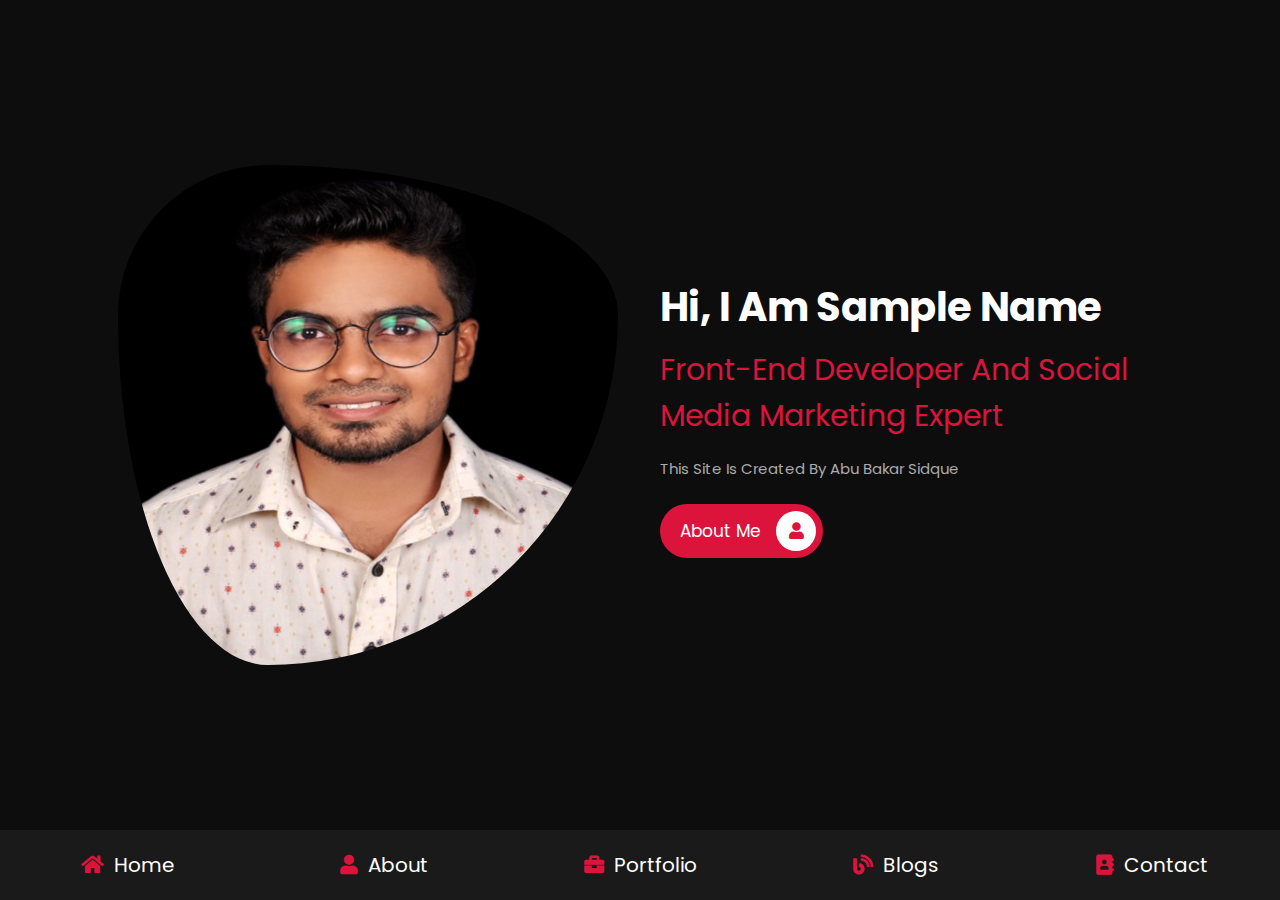
<file: index.html>
<!DOCTYPE html>
<html lang="en">
<head>
    <meta charset="UTF-8">
    <meta http-equiv="X-UA-Compatible" content="IE=edge">
    <meta name="viewport" content="width=device-width, initial-scale=1.0">
    <title>home</title>

    <!-- font awesome cdn link  -->
    <link rel="stylesheet" href="https://cdnjs.cloudflare.com/ajax/libs/font-awesome/5.15.4/css/all.min.css">

    <!-- custom css file link  -->
    <link rel="stylesheet" href="css/style.css">

</head>
<body>
    
<!-- navbar section starts  -->

<nav class="navbar">
    <a href="index.html"> <i class="fas fa-home"></i> <span>home</span> </a>
    <a href="about.html"> <i class="fas fa-user"></i> <span>about</span> </a>
    <a href="portfolio.html"> <i class="fas fa-briefcase"></i> <span>portfolio</span> </a>
    <a href="blogs.html"> <i class="fas fa-blog"></i> <span>blogs</span> </a>
    <a href="contact.html"> <i class="fas fa-address-book"></i> <span>contact</span> </a>
</nav>

<!-- navbar section ends -->

<!-- home section starts  -->

<section class="home">

    <div class="image">
        <img src="images/user.png" alt="">
    </div>

    <div class="content">
        <h3>hi, i am sample name</h3>
        <span>front-end developer and social media marketing expert</span>
        <p>This site is created by Abu Bakar Sidque</p>
        <a href="https://www.linkedin.com/in/abubakarsidque5/" class="btn"> about me <i class="fas fa-user"></i> </a>
    </div>

</section>

<!-- home section ends -->

</body>
</html>
</file>
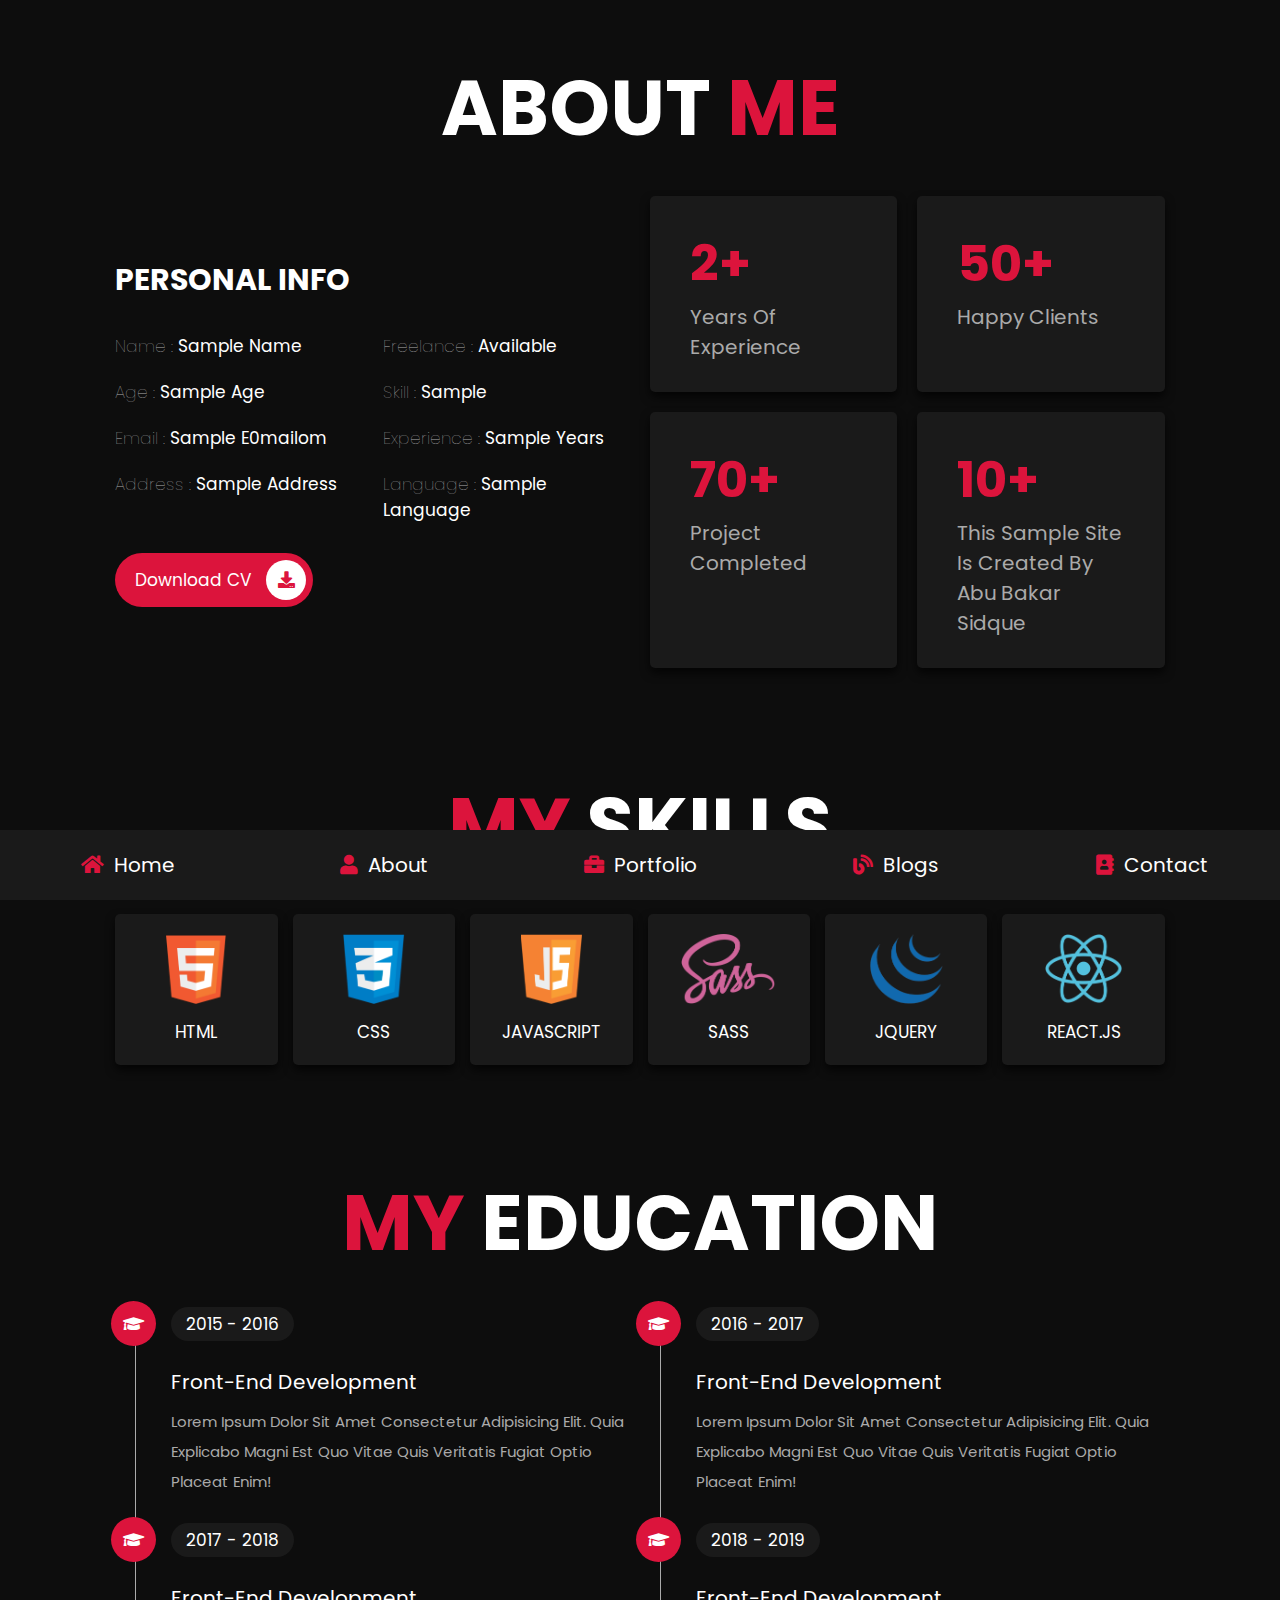
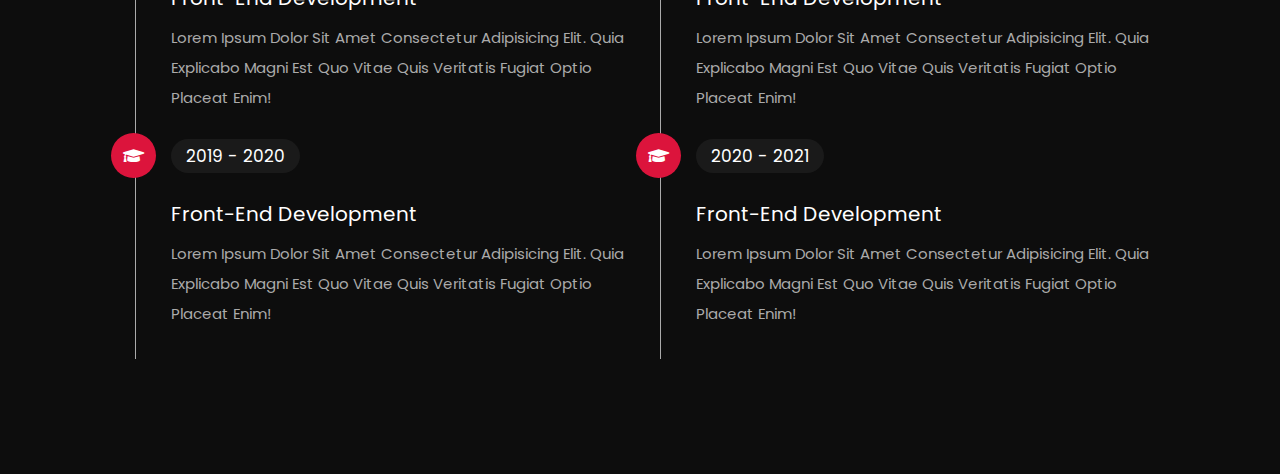
<file: about.html>
<!DOCTYPE html>
<html lang="en">
<head>
    <meta charset="UTF-8">
    <meta http-equiv="X-UA-Compatible" content="IE=edge">
    <meta name="viewport" content="width=device-width, initial-scale=1.0">
    <title>about</title>

    <!-- font awesome cdn link  -->
    <link rel="stylesheet" href="https://cdnjs.cloudflare.com/ajax/libs/font-awesome/5.15.4/css/all.min.css">

    <!-- custom css file link  -->
    <link rel="stylesheet" href="css/style.css">

</head>
<body>
    
<!-- navbar section starts  -->

<nav class="navbar">
    <a href="index.html"> <i class="fas fa-home"></i> <span>home</span> </a>
    <a href="about.html"> <i class="fas fa-user"></i> <span>about</span> </a>
    <a href="portfolio.html"> <i class="fas fa-briefcase"></i> <span>portfolio</span> </a>
    <a href="blogs.html"> <i class="fas fa-blog"></i> <span>blogs</span> </a>
    <a href="contact.html"> <i class="fas fa-address-book"></i> <span>contact</span> </a>
</nav>

<!-- navbar section ends -->

<!-- about section starts  -->

<section class="about">

    <h1 class="heading"> about <span>me</span> </h1>

    <div class="row">

        <div class="info-container">

            <h1>personal info</h1>

            <div class="box-container">

                <div class="box">
                    <h3> <span>name : </span> sample name </h3>
                    <h3> <span>age : </span> sample age </h3>
                    <h3> <span>email : </span> sample e0mailom </h3>
                    <h3> <span>address : </span> sample address </h3>
                </div>
    
                <div class="box">
                    <h3> <span>freelance : </span> available </h3>
                    <h3> <span>skill : </span> sample </h3>
                    <h3> <span>experience : </span> sample years </h3>
                    <h3> <span>language : </span>  sample language </h3>
                </div>

            </div>

            <a href="#" class="btn"> download CV <i class="fas fa-download"></i> </a>

        </div>

        <div class="count-container">

            <div class="box">
                <h3>2+</h3>
                <p>years of experience</p>
            </div>

            <div class="box">
                <h3>50+</h3>
                <p>happy clients</p>
            </div>

            <div class="box">
                <h3>70+</h3>
                <p>project completed</p>
            </div>

            <div class="box">
                <h3>10+</h3>
                <p>This sample site is created by Abu Bakar Sidque</p>
                
            </div>

        </div>

    </div>

</section>

<!-- about section ends -->

<!-- skills section starts  -->

<section class="skills">

    <h1 class="heading"> <span>my</span> skills </h1>

    <div class="box-container">
        <div class="box">
            <img src="images/icon-1.png">
            <h3>html</h3>
        </div>
        <div class="box">
            <img src="images/icon-2.png">
            <h3>css</h3>
        </div>
        <div class="box">
            <img src="images/icon-3.png">
            <h3>javascript</h3>
        </div>
        <div class="box">
            <img src="images/icon-4.png">
            <h3>sass</h3>
        </div>
        <div class="box">
            <img src="images/icon-5.png">
            <h3>jquery</h3>
        </div>
        <div class="box">
            <img src="images/icon-6.png">
            <h3>react.js</h3>
        </div>
    </div>

</section>

<!-- skills section ends -->

<!-- education section starts  -->

<section class="education">

    <h1 class="heading"> <span>my</span> education </h1>

    <div class="box-container">

        <div class="box">
            <i class="fas fa-graduation-cap"></i>
            <span>2015 - 2016</span>
            <h3>front-end development</h3>
            <p>Lorem ipsum dolor sit amet consectetur adipisicing elit. Quia explicabo magni est quo vitae quis veritatis fugiat optio placeat enim!</p>
        </div>

        <div class="box">
            <i class="fas fa-graduation-cap"></i>
            <span>2016 - 2017</span>
            <h3>front-end development</h3>
            <p>Lorem ipsum dolor sit amet consectetur adipisicing elit. Quia explicabo magni est quo vitae quis veritatis fugiat optio placeat enim!</p>
        </div>

        <div class="box">
            <i class="fas fa-graduation-cap"></i>
            <span>2017 - 2018</span>
            <h3>front-end development</h3>
            <p>Lorem ipsum dolor sit amet consectetur adipisicing elit. Quia explicabo magni est quo vitae quis veritatis fugiat optio placeat enim!</p>
        </div>

        <div class="box">
            <i class="fas fa-graduation-cap"></i>
            <span>2018 - 2019</span>
            <h3>front-end development</h3>
            <p>Lorem ipsum dolor sit amet consectetur adipisicing elit. Quia explicabo magni est quo vitae quis veritatis fugiat optio placeat enim!</p>
        </div>

        <div class="box">
            <i class="fas fa-graduation-cap"></i>
            <span>2019 - 2020</span>
            <h3>front-end development</h3>
            <p>Lorem ipsum dolor sit amet consectetur adipisicing elit. Quia explicabo magni est quo vitae quis veritatis fugiat optio placeat enim!</p>
        </div>

        <div class="box">
            <i class="fas fa-graduation-cap"></i>
            <span>2020 - 2021</span>
            <h3>front-end development</h3>
            <p>Lorem ipsum dolor sit amet consectetur adipisicing elit. Quia explicabo magni est quo vitae quis veritatis fugiat optio placeat enim!</p>
        </div>

    </div>

</section>

<!-- education section ends -->

</body>
</html>
</file>
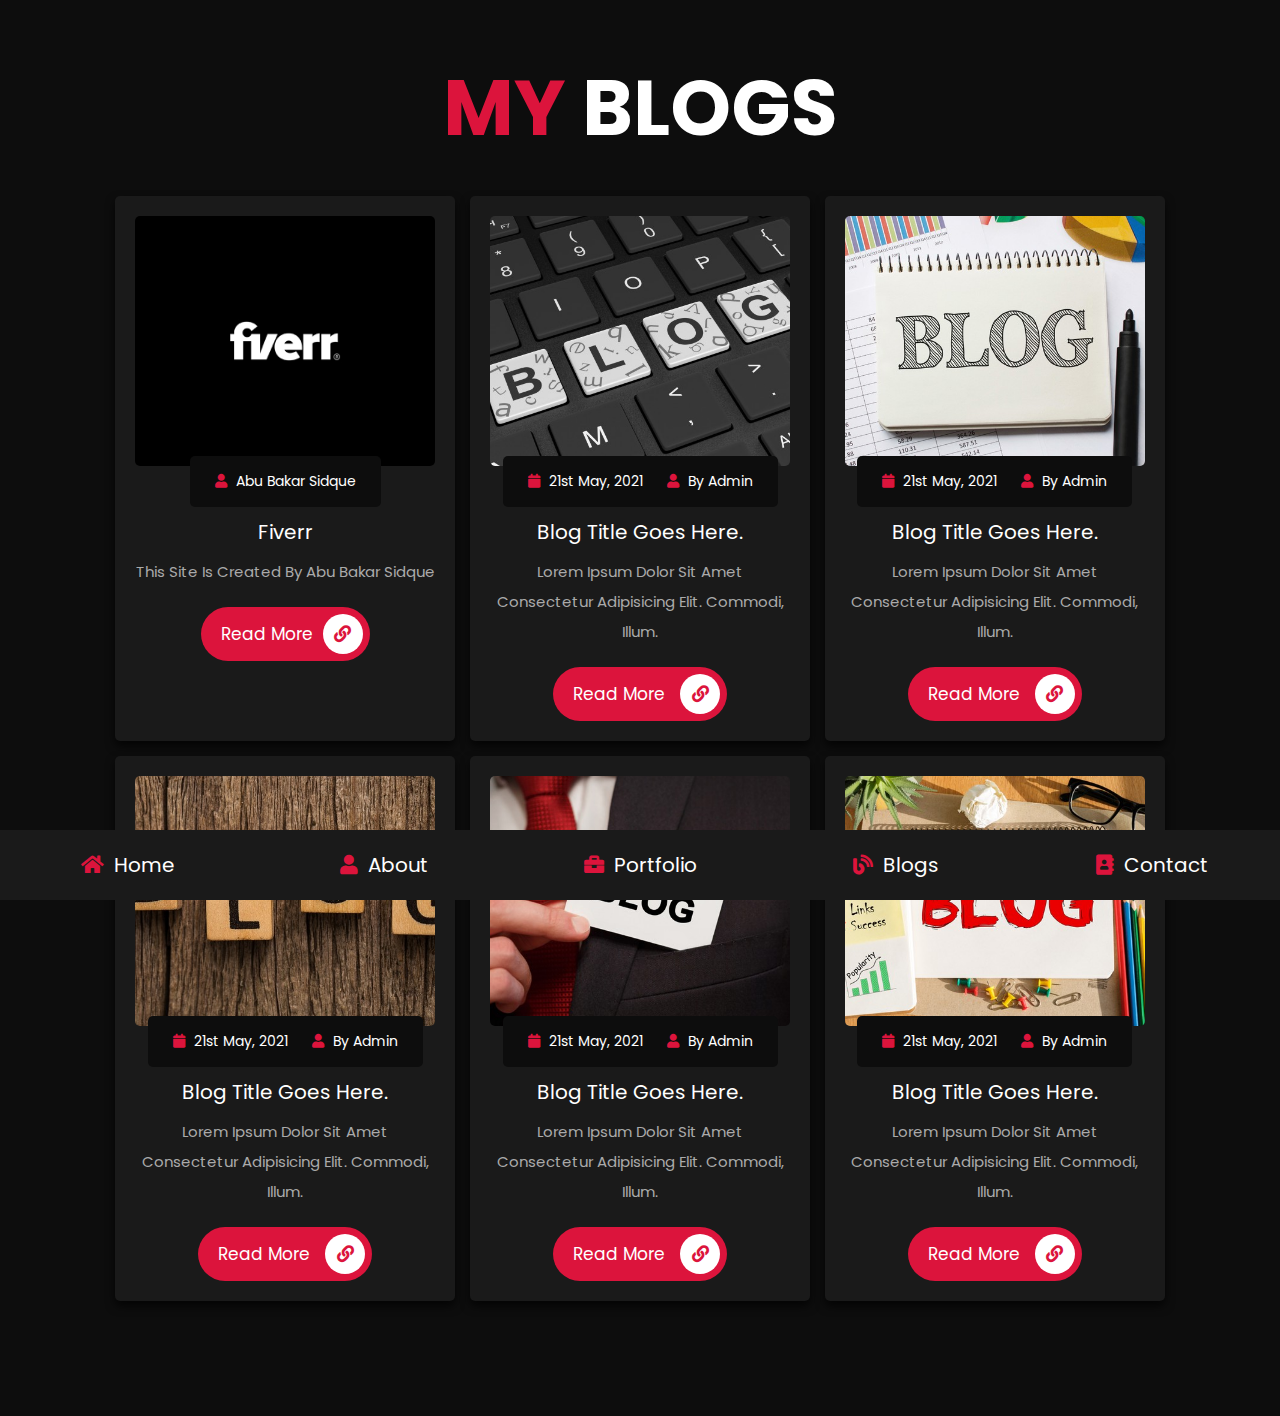
<file: blogs.html>
<!DOCTYPE html>
<html lang="en">
<head>
    <meta charset="UTF-8">
    <meta http-equiv="X-UA-Compatible" content="IE=edge">
    <meta name="viewport" content="width=device-width, initial-scale=1.0">
    <title>blogs</title>

    <!-- font awesome cdn link  -->
    <link rel="stylesheet" href="https://cdnjs.cloudflare.com/ajax/libs/font-awesome/5.15.4/css/all.min.css">

    <!-- custom css file link  -->
    <link rel="stylesheet" href="css/style.css">

</head>
<body>
    
<!-- navbar section starts  -->

<nav class="navbar">
    <a href="home.html"> <i class="fas fa-home"></i> <span>home</span> </a>
    <a href="about.html"> <i class="fas fa-user"></i> <span>about</span> </a>
    <a href="portfolio.html"> <i class="fas fa-briefcase"></i> <span>portfolio</span> </a>
    <a href="blogs.html"> <i class="fas fa-blog"></i> <span>blogs</span> </a>
    <a href="contact.html"> <i class="fas fa-address-book"></i> <span>contact</span> </a>
</nav>

<!-- navbar section ends -->

<!-- blogs section starts  -->

<section class="blogs">

    <h1 class="heading"> <span>My</span> blogs</h1>

    <div class="box-container">

        <div class="box">
            <div class="image">
                <img src="images/blog1.jpg" alt="">
            </div>
            <div class="content">
                <div class="icons">
                    <a href="https://www.linkedin.com/in/abubakarsidque5"> <i class="fas fa-user"></i> Abu Bakar Sidque </a>
                </div>
                <h3>fiverr</h3>
                <p>This site is created by Abu Bakar Sidque</p>
                <a href="https://www.fiverr.com/abubakarsidque" class="btn"> read more<i class="fas fa-link"></i> </a>
            </div>
        </div>

        <div class="box">
            <div class="image">
                <img src="images/blog2.jpg" alt="">
            </div>
            <div class="content">
                <div class="icons">
                    <a href="https://www.linkedin.com/in/abubakarsidque5/"> <i class="fas fa-calendar"></i> 21st may, 2021 </a>
                    <a href="https://www.linkedin.com/in/abubakarsidque5/"> <i class="fas fa-user"></i> by admin </a>
                </div>
                <h3>blog title goes here.</h3>
                <p>Lorem ipsum dolor sit amet consectetur adipisicing elit. Commodi, illum.</p>
                <a href="https://www.linkedin.com/in/abubakarsidque5/" class="btn"> read more <i class="fas fa-link"></i> </a>
            </div>
        </div>

        <div class="box">
            <div class="image">
                <img src="images/blog3.jpg" alt="">
            </div>
            <div class="content">
                <div class="icons">
                    <a href="https://www.linkedin.com/in/abubakarsidque5/"> <i class="fas fa-calendar"></i> 21st may, 2021 </a>
                    <a href="https://www.linkedin.com/in/abubakarsidque5/"> <i class="fas fa-user"></i> by admin </a>
                </div>
                <h3>blog title goes here.</h3>
                <p>Lorem ipsum dolor sit amet consectetur adipisicing elit. Commodi, illum.</p>
                <a href="https://www.linkedin.com/in/abubakarsidque5/" class="btn"> read more <i class="fas fa-link"></i> </a>
            </div>
        </div>

        <div class="box">
            <div class="image">
                <img src="images/blog4.jpg" alt="">
            </div>
            <div class="content">
                <div class="icons">
                    <a href="https://www.linkedin.com/in/abubakarsidque5/"> <i class="fas fa-calendar"></i> 21st may, 2021 </a>
                    <a href="https://www.linkedin.com/in/abubakarsidque5/"> <i class="fas fa-user"></i> by admin </a>
                </div>
                <h3>blog title goes here.</h3>
                <p>Lorem ipsum dolor sit amet consectetur adipisicing elit. Commodi, illum.</p>
                <a href="https://www.linkedin.com/in/abubakarsidque5/" class="btn"> read more <i class="fas fa-link"></i> </a>
            </div>
        </div>

        <div class="box">
            <div class="image">
                <img src="images/blog5.jpg" alt="">
            </div>
            <div class="content">
                <div class="icons">
                    <a href="https://www.linkedin.com/in/abubakarsidque5/"> <i class="fas fa-calendar"></i> 21st may, 2021 </a>
                    <a href="https://www.linkedin.com/in/abubakarsidque5/"> <i class="fas fa-user"></i> by admin </a>
                </div>
                <h3>blog title goes here.</h3>
                <p>Lorem ipsum dolor sit amet consectetur adipisicing elit. Commodi, illum.</p>
                <a href="https://www.linkedin.com/in/abubakarsidque5/" class="btn"> read more <i class="fas fa-link"></i> </a>
            </div>
        </div>

        <div class="box">
            <div class="image">
                <img src="images/blog6.jpg" alt="">
            </div>
            <div class="content">
                <div class="icons">
                    <a href="https://www.linkedin.com/in/abubakarsidque5/"> <i class="fas fa-calendar"></i> 21st may, 2021 </a>
                    <a href="https://www.linkedin.com/in/abubakarsidque5/"> <i class="fas fa-user"></i> by admin </a>
                </div>
                <h3>blog title goes here.</h3>
                <p>Lorem ipsum dolor sit amet consectetur adipisicing elit. Commodi, illum.</p>
                <a href="https://www.linkedin.com/in/abubakarsidque5/" class="btn"> read more <i class="fas fa-link"></i> </a>
            </div>
        </div>

    </div>

</section>

<!-- blogs section ends -->

</body>
</html>
</file>
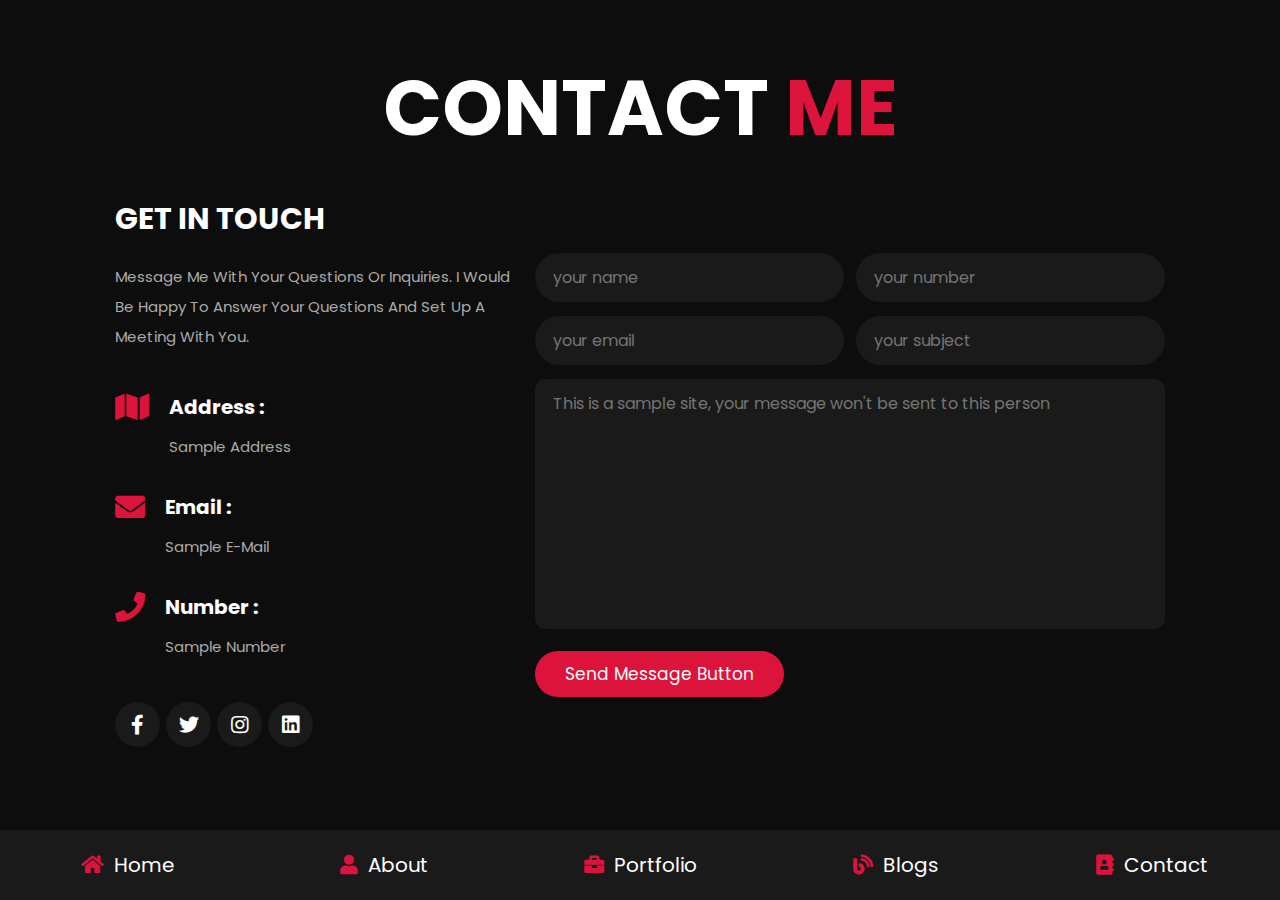
<file: contact.html>
<!DOCTYPE html>
<html lang="en">
<head>
    <meta charset="UTF-8">
    <meta http-equiv="X-UA-Compatible" content="IE=edge">
    <meta name="viewport" content="width=device-width, initial-scale=1.0">
    <title>contact</title>

    <!-- font awesome cdn link  -->
    <link rel="stylesheet" href="https://cdnjs.cloudflare.com/ajax/libs/font-awesome/5.15.4/css/all.min.css">

    <!-- custom css file link  -->
    <link rel="stylesheet" href="css/style.css">

</head>
<body>
    
<!-- navbar section starts  -->

<nav class="navbar">
    <a href="home.html"> <i class="fas fa-home"></i> <span>home</span> </a>
    <a href="about.html"> <i class="fas fa-user"></i> <span>about</span> </a>
    <a href="portfolio.html"> <i class="fas fa-briefcase"></i> <span>portfolio</span> </a>
    <a href="blogs.html"> <i class="fas fa-blog"></i> <span>blogs</span> </a>
    <a href="contact.html"> <i class="fas fa-address-book"></i> <span>contact</span> </a>
</nav>

<!-- navbar section ends -->

<!-- contact section starts  -->

<section class="contact">

<h1 class="heading"> contact <span>me</span> </h1>

<div class="row">

    <div class="info-container">

        <h1>get in touch</h1>

        <p>Message me with your questions or inquiries. I would be happy to answer your questions and set up a meeting with you.</p>

        <div class="box-container">

            <div class="box">
                <i class="fas fa-map"></i>
                <div class="info">
                    <h3>address :</h3>
                    <p>sample address</p>
                </div>
            </div>

            <div class="box">
                <i class="fas fa-envelope"></i>
                <div class="info">
                    <h3>email :</h3>
                    <p>sample e-mail</p>
                </div>
            </div>

            <div class="box">
                <i class="fas fa-phone"></i>
                <div class="info">
                    <h3>number :</h3>
                    <p>sample number</p>
                </div>
            </div>

        </div>

        <div class="share">
            <a href="https://www.facebook.com/abubakarsidque5/" class="fab fa-facebook-f"></a>
            <a href="https://twitter.com/abubakarsidque5" class="fab fa-twitter"></a>
            <a href="https://www.instagram.com/abubakarsidque5/" class="fab fa-instagram"></a>
            <a href="https://www.linkedin.com/in/abubakarsidque5/" class="fab fa-linkedin"></a>
        </div>

    </div>

    <form action="">

        <div class="inputBox">
            <input type="text" placeholder="your name">
            <input type="number" placeholder="your number">
        </div>

        <div class="inputBox">
            <input type="email" placeholder="your email">
            <input type="text" placeholder="your subject">
        </div>

        <textarea name="" placeholder="This is a sample site, your message won't be sent to this person" id="" cols="30" rows="10"></textarea>

        <input type="submit" value="send message button" class="btn">

    </form>

</div>

</section>

<!-- contact section ends -->

</body>
</html>
</file>
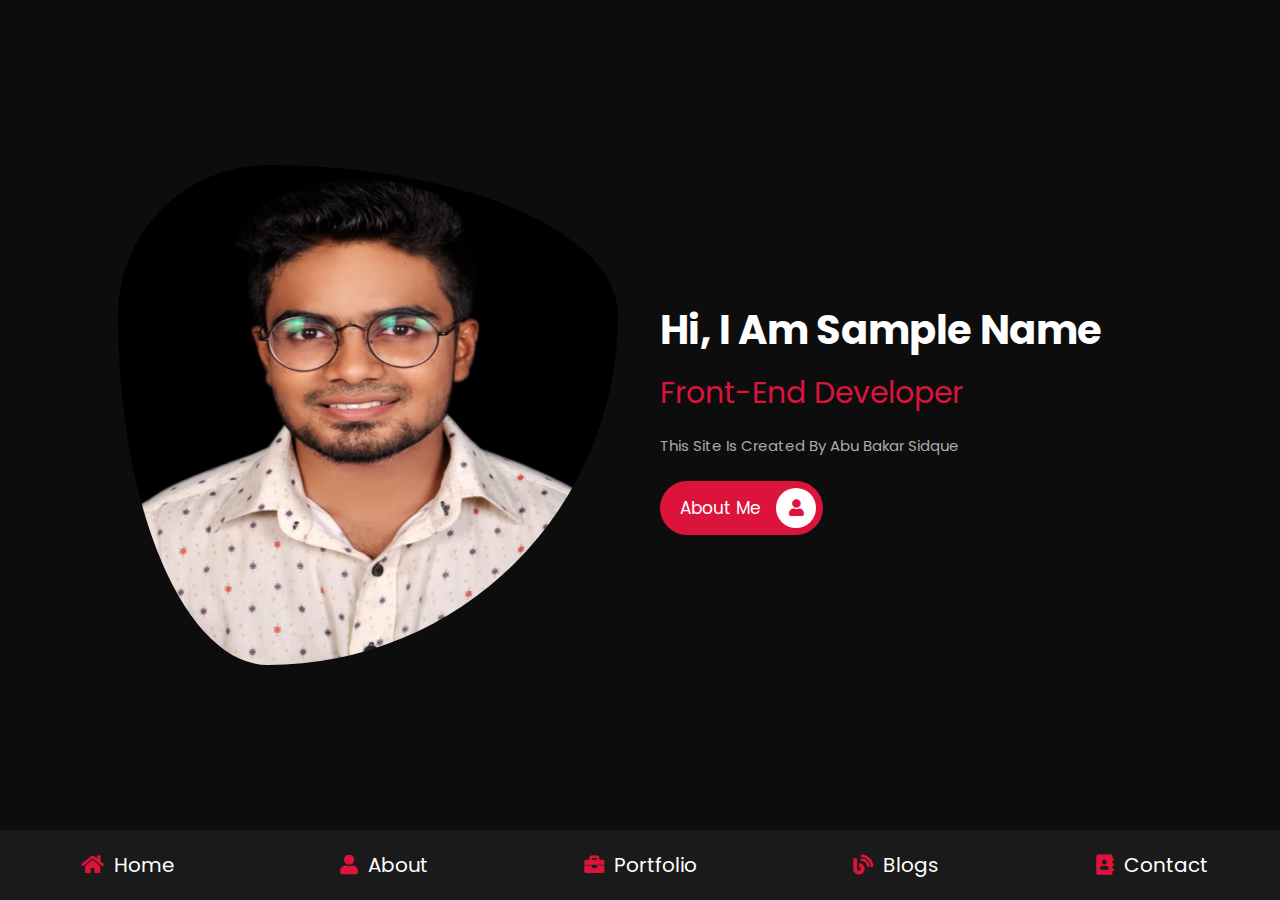
<file: home.html>
<!DOCTYPE html>
<html lang="en">
<head>
    <meta charset="UTF-8">
    <meta http-equiv="X-UA-Compatible" content="IE=edge">
    <meta name="viewport" content="width=device-width, initial-scale=1.0">
    <title>home</title>

    <!-- font awesome cdn link  -->
    <link rel="stylesheet" href="https://cdnjs.cloudflare.com/ajax/libs/font-awesome/5.15.4/css/all.min.css">

    <!-- custom css file link  -->
    <link rel="stylesheet" href="css/style.css">

</head>
<body>
    
<!-- navbar section starts  -->

<nav class="navbar">
    <a href="home.html"> <i class="fas fa-home"></i> <span>home</span> </a>
    <a href="about.html"> <i class="fas fa-user"></i> <span>about</span> </a>
    <a href="portfolio.html"> <i class="fas fa-briefcase"></i> <span>portfolio</span> </a>
    <a href="blogs.html"> <i class="fas fa-blog"></i> <span>blogs</span> </a>
    <a href="contact.html"> <i class="fas fa-address-book"></i> <span>contact</span> </a>
</nav>

<!-- navbar section ends -->

<!-- home section starts  -->

<section class="home">

    <div class="image">
        <img src="images/user.png" alt="">
    </div>

    <div class="content">
        <h3>hi, i am sample name</h3>
        <span>front-end developer</span>
        <p>This site is created by Abu Bakar Sidque</p>
        <a href="https://www.linkedin.com/in/abubakarsidque5/" class="btn"> about me <i class="fas fa-user"></i> </a>
    </div>

</section>

<!-- home section ends -->

</body>
</html>
</file>
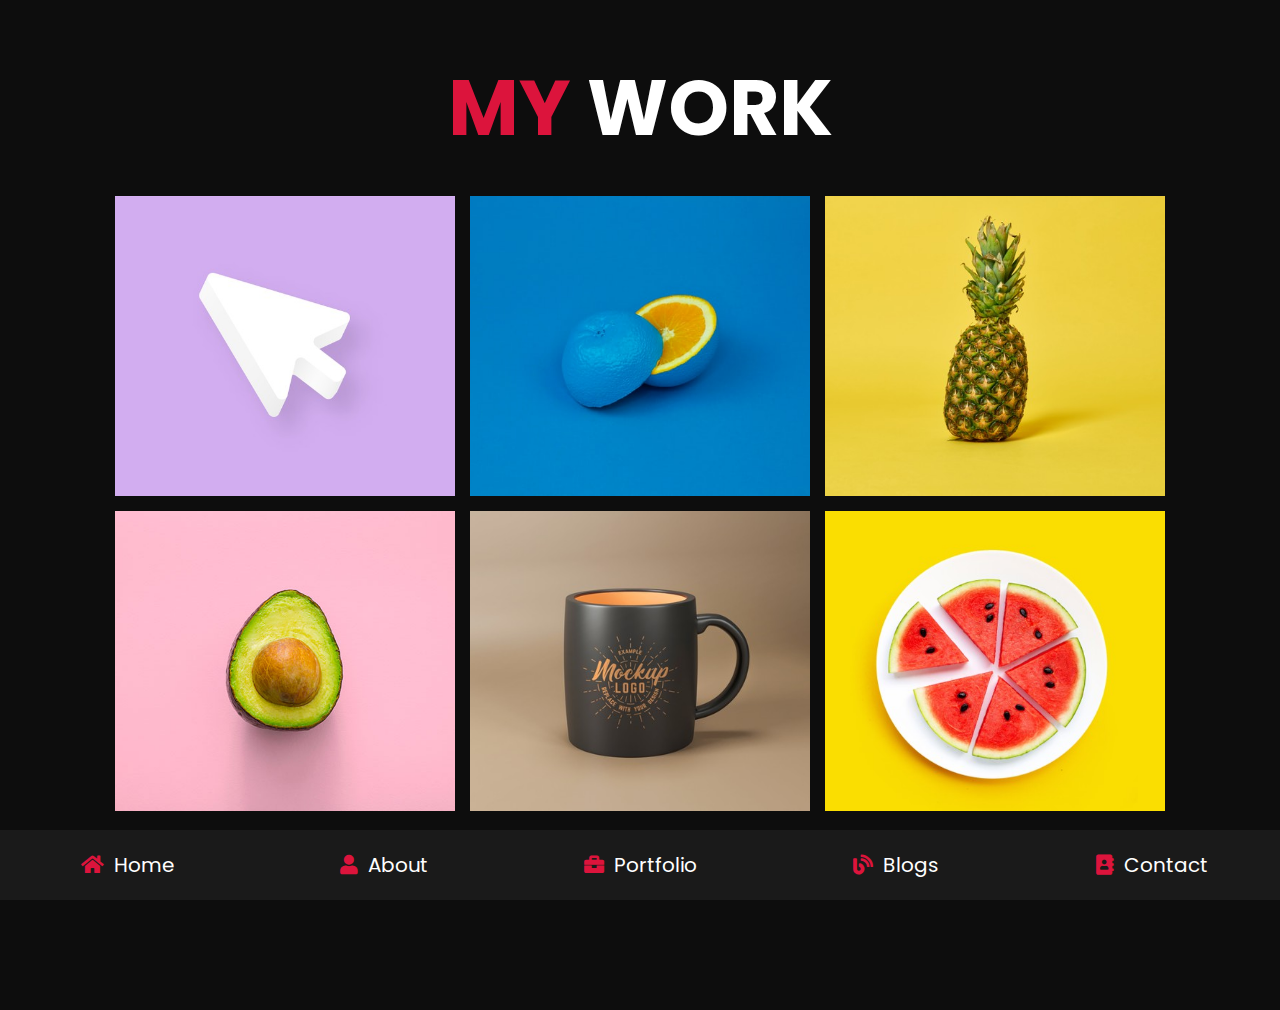
<file: portfolio.html>
<!DOCTYPE html>
<html lang="en">
<head>
    <meta charset="UTF-8">
    <meta http-equiv="X-UA-Compatible" content="IE=edge">
    <meta name="viewport" content="width=device-width, initial-scale=1.0">
    <title>portfolio</title>

    <!-- font awesome cdn link  -->
    <link rel="stylesheet" href="https://cdnjs.cloudflare.com/ajax/libs/font-awesome/5.15.4/css/all.min.css">

    <!-- custom css file link  -->
    <link rel="stylesheet" href="css/style.css">

</head>
<body>
    
<!-- navbar section starts  -->

<nav class="navbar">
    <a href="home.html"> <i class="fas fa-home"></i> <span>home</span> </a>
    <a href="about.html"> <i class="fas fa-user"></i> <span>about</span> </a>
    <a href="portfolio.html"> <i class="fas fa-briefcase"></i> <span>portfolio</span> </a>
    <a href="blogs.html"> <i class="fas fa-blog"></i> <span>blogs</span> </a>
    <a href="contact.html"> <i class="fas fa-address-book"></i> <span>contact</span> </a>
</nav>

<!-- navbar section ends -->

<!-- portfolio section starts  -->

<section class="portfolio">

    <h1 class="heading"> <span>my</span> work </h1>

    <div class="box-container">

        <div class="box">
            <img src="images/img-1.jpg" alt="">
            <div class="content">
                <h3>project 01</h3>
                <p>Designed a jimdo site and sone proper SEO.</p>
                <a href="https://www.linkedin.com/in/abubakarsidque5/">read more</a>
            </div>
        </div>

        <div class="box">
            <img src="images/img-2.jpg" alt="">
            <div class="content">
                <h3>project 02</h3>
                <p>Lorem, ipsum dolor sit amet consectetur adipisicing elit. Distinctio, praesentium.</p>
                <a href="https://www.linkedin.com/in/abubakarsidque5/">read more</a>
            </div>
        </div>
       
        <div class="box">
            <img src="images/img-3.jpg" alt="">
            <div class="content">
                <h3>project 03</h3>
                <p>Lorem, ipsum dolor sit amet consectetur adipisicing elit. Distinctio, praesentium.</p>
                <a href="https://www.linkedin.com/in/abubakarsidque5/">read more</a>
            </div>
        </div>

        <div class="box">
            <img src="images/img-4.jpg" alt="">
            <div class="content">
                <h3>project 04</h3>
                <p>Lorem, ipsum dolor sit amet consectetur adipisicing elit. Distinctio, praesentium.</p>
                <a href="https://www.linkedin.com/in/abubakarsidque5/">read more</a>
            </div>
        </div>

        <div class="box">
            <img src="images/img-5.jpg" alt="">
            <div class="content">
                <h3>project 05</h3>
                <p>Lorem, ipsum dolor sit amet consectetur adipisicing elit. Distinctio, praesentium.</p>
                <a href="https://www.linkedin.com/in/abubakarsidque5/">read more</a>
            </div>
        </div>

        <div class="box">
            <img src="images/img-6.jpg" alt="">
            <div class="content">
                <h3>project 06</h3>
                <p>Lorem, ipsum dolor sit amet consectetur adipisicing elit. Distinctio, praesentium.</p>
                <a href="https://www.linkedin.com/in/abubakarsidque5/">read more</a>
            </div>
        </div>

    </div>

    <a href="https://www.linkedin.com/in/abubakarsidque5/" class="btn"> load more <i class="fas fa-redo"></i> </a>
    
</section>

<!-- portfolio section ends -->

</body>
</html>
</file>
<file: css/style.css>
@import url("https://fonts.googleapis.com/css2?family=Poppins:wght@100;300;400;500;600;700&display=swap");
* {
  font-family: 'Poppins', sans-serif;
  margin: 0;
  padding: 0;
  -webkit-box-sizing: border-box;
          box-sizing: border-box;
  text-decoration: none;
  outline: none;
  border: none;
  text-transform: capitalize;
}

html {
  font-size: 62.5%;
  overflow-x: hidden;
}

html::-webkit-scrollbar {
  width: 1rem;
}

html::-webkit-scrollbar-track {
  background: #0d0d0d;
}

html::-webkit-scrollbar-thumb {
  background: crimson;
  border-radius: 5rem;
}

body {
  background: #0d0d0d;
  padding-bottom: 6.5rem;
}

section {
  padding: 5rem 9%;
}

.heading {
  text-align: center;
  font-size: 6vw;
  color: #fff;
  margin-bottom: 3rem;
  text-transform: uppercase;
}

.heading span {
  text-transform: uppercase;
  color: crimson;
}

.btn {
  display: inline-block;
  margin-top: 1rem;
  border-radius: 5rem;
  background: crimson;
  padding: .7rem;
  font-size: 1.7rem;
  color: #fff;
  padding-left: 2rem;
}

.btn i {
  height: 4rem;
  width: 4rem;
  line-height: 4rem;
  font-size: 1.7rem;
  text-align: center;
  background: #fff;
  color: crimson;
  border-radius: 50%;
  margin-left: 1rem;
  -webkit-transition: .2s linear;
  transition: .2s linear;
}

.btn:hover i {
  margin-left: 2rem;
}

.navbar {
  position: fixed;
  bottom: 0;
  left: 0;
  right: 0;
  display: -webkit-box;
  display: -ms-flexbox;
  display: flex;
  z-index: 1000;
  -webkit-box-align: end;
      -ms-flex-align: end;
          align-items: flex-end;
}

.navbar a {
  padding: 2rem;
  font-size: 2rem;
  background: #1a1a1a;
  -webkit-box-flex: 1;
      -ms-flex: 1;
          flex: 1;
  color: #fff;
  text-align: center;
  -webkit-transition: .2s linear;
  transition: .2s linear;
}

.navbar a i {
  color: crimson;
  padding-right: .5rem;
}

.navbar a:hover {
  background: crimson;
  padding-bottom: 6rem;
}

.navbar a:hover i {
  color: #fff;
}

.home {
  display: -webkit-box;
  display: -ms-flexbox;
  display: flex;
  -webkit-box-align: center;
      -ms-flex-align: center;
          align-items: center;
  -ms-flex-wrap: wrap;
      flex-wrap: wrap;
  gap: 4rem;
  min-height: calc(100vh - 6.5rem);
}

.home .image {
  -webkit-box-flex: 1;
      -ms-flex: 1 1 42rem;
          flex: 1 1 42rem;
  text-align: center;
}

.home .image img {
  height: 50rem;
  width: 50rem;
  border-radius: 30% 70% 70% 30% / 30% 30% 70% 70%;
}

.home .content {
  -webkit-box-flex: 1;
      -ms-flex: 1 1 42rem;
          flex: 1 1 42rem;
}

.home .content h3 {
  color: #fff;
  font-size: 4rem;
  padding-bottom: .5rem;
}

.home .content span {
  font-size: 3rem;
  color: crimson;
  padding: .5rem 0;
  display: block;
}

.home .content p {
  font-size: 1.5rem;
  color: #aaa;
  padding: 1rem 0;
  line-height: 2;
}

.about .row {
  display: -webkit-box;
  display: -ms-flexbox;
  display: flex;
  -webkit-box-align: center;
      -ms-flex-align: center;
          align-items: center;
  -ms-flex-wrap: wrap;
      flex-wrap: wrap;
  gap: 2rem;
}

.about .row .info-container {
  -webkit-box-flex: 1;
      -ms-flex: 1 1 42rem;
          flex: 1 1 42rem;
}

.about .row .info-container h1 {
  font-size: 3rem;
  color: #fff;
  text-transform: uppercase;
  padding-bottom: 1rem;
}

.about .row .info-container .box-container {
  padding: 1rem 0;
  display: -webkit-box;
  display: -ms-flexbox;
  display: flex;
  -ms-flex-wrap: wrap;
      flex-wrap: wrap;
  gap: 2rem;
}

.about .row .info-container .box-container .box {
  -webkit-box-flex: 1;
      -ms-flex: 1 1 20rem;
          flex: 1 1 20rem;
}

.about .row .info-container .box-container .box h3 {
  font-size: 1.7rem;
  color: #fff;
  padding: 1rem 0;
  font-weight: normal;
}

.about .row .info-container .box-container .box h3 span {
  color: #aaa;
  font-weight: lighter;
}

.about .row .count-container {
  -webkit-box-flex: 1;
      -ms-flex: 1 1 42rem;
          flex: 1 1 42rem;
  display: -webkit-box;
  display: -ms-flexbox;
  display: flex;
  -ms-flex-wrap: wrap;
      flex-wrap: wrap;
  gap: 2rem;
}

.about .row .count-container .box {
  -webkit-box-flex: 1;
      -ms-flex: 1 1 20rem;
          flex: 1 1 20rem;
  padding: 3rem 4rem;
  border-radius: .5rem;
  background: #1a1a1a;
  -webkit-box-shadow: 0 0.5rem 1rem rgba(0, 0, 0, 0.7);
          box-shadow: 0 0.5rem 1rem rgba(0, 0, 0, 0.7);
}

.about .row .count-container .box h3 {
  font-size: 5rem;
  color: crimson;
}

.about .row .count-container .box p {
  font-size: 2rem;
  color: #aaa;
}

.skills .box-container {
  display: -ms-grid;
  display: grid;
  -ms-grid-columns: (minmax(16rem, 1fr))[auto-fit];
      grid-template-columns: repeat(auto-fit, minmax(16rem, 1fr));
  gap: 1.5rem;
}

.skills .box-container .box {
  padding: 2rem;
  text-align: center;
  -webkit-box-shadow: 0 0.5rem 1rem rgba(0, 0, 0, 0.7);
          box-shadow: 0 0.5rem 1rem rgba(0, 0, 0, 0.7);
  border-radius: .5rem;
  background: #1a1a1a;
}

.skills .box-container .box:hover {
  background: #fff;
}

.skills .box-container .box:hover h3 {
  color: #0d0d0d;
}

.skills .box-container .box img {
  height: 7rem;
  margin-bottom: 1rem;
}

.skills .box-container .box h3 {
  color: #fff;
  font-size: 1.7rem;
  font-weight: normal;
  text-transform: uppercase;
}

.education .box-container {
  display: -webkit-box;
  display: -ms-flexbox;
  display: flex;
  -ms-flex-wrap: wrap;
      flex-wrap: wrap;
}

.education .box-container .box {
  -webkit-box-flex: 1;
      -ms-flex: 1 1 40rem;
          flex: 1 1 40rem;
  margin-left: 2rem;
  padding-top: 0;
  padding-bottom: 0;
  padding-left: 3.5rem;
  padding-bottom: 3rem;
  border-left: 0.1rem solid #aaa;
  position: relative;
}

.education .box-container .box i {
  height: 4.5rem;
  width: 4.5rem;
  line-height: 4.5rem;
  font-size: 1.7rem;
  border-radius: 50%;
  background: crimson;
  color: #fff;
  text-align: center;
  position: absolute;
  top: -1rem;
  left: -2.5rem;
}

.education .box-container .box span {
  font-size: 1.7rem;
  color: #fff;
  border-radius: 5rem;
  padding: .5rem 1.5rem;
  background: #1a1a1a;
}

.education .box-container .box h3 {
  font-size: 2rem;
  padding: 1rem 0;
  color: #fff;
  padding-top: 3rem;
  font-weight: normal;
}

.education .box-container .box p {
  font-size: 1.5rem;
  color: #aaa;
  line-height: 2;
}

.portfolio {
  text-align: center;
}

.portfolio .box-container {
  display: -ms-grid;
  display: grid;
  -ms-grid-columns: (minmax(31rem, 1fr))[auto-fit];
      grid-template-columns: repeat(auto-fit, minmax(31rem, 1fr));
  gap: 1.5rem;
  margin-bottom: 2rem;
}

.portfolio .box-container .box {
  height: 30rem;
  overflow: hidden;
  position: relative;
}

.portfolio .box-container .box:hover .content {
  -webkit-transform: translateY(0%);
          transform: translateY(0%);
}

.portfolio .box-container .box img {
  height: 100%;
  width: 100%;
  -o-object-fit: cover;
     object-fit: cover;
}

.portfolio .box-container .box .content {
  position: absolute;
  top: 0;
  left: 0;
  height: 100%;
  width: 100%;
  background: #1a1a1a;
  display: -webkit-box;
  display: -ms-flexbox;
  display: flex;
  -webkit-box-orient: vertical;
  -webkit-box-direction: normal;
      -ms-flex-flow: column;
          flex-flow: column;
  -webkit-box-align: center;
      -ms-flex-align: center;
          align-items: center;
  -webkit-box-pack: center;
      -ms-flex-pack: center;
          justify-content: center;
  padding: 2rem;
  -webkit-transform: translateY(-100%);
          transform: translateY(-100%);
  -webkit-transition: .2s linear;
  transition: .2s linear;
}

.portfolio .box-container .box .content h3 {
  font-size: 2.5rem;
  color: #fff;
  text-transform: uppercase;
  font-weight: normal;
}

.portfolio .box-container .box .content p {
  padding: 1rem 0;
  font-size: 1.5rem;
  line-height: 2;
  color: #aaa;
}

.portfolio .box-container .box .content a {
  font-size: 2rem;
  color: crimson;
}

.portfolio .box-container .box .content a:hover {
  color: #fff;
}

.blogs .box-container {
  display: -ms-grid;
  display: grid;
  -ms-grid-columns: (minmax(31rem, 1fr))[auto-fit];
      grid-template-columns: repeat(auto-fit, minmax(31rem, 1fr));
  gap: 1.5rem;
}

.blogs .box-container .box {
  text-align: center;
  padding: 2rem;
  border-radius: .5rem;
  background: #1a1a1a;
  -webkit-box-shadow: 0 0.5rem 1rem rgba(0, 0, 0, 0.7);
          box-shadow: 0 0.5rem 1rem rgba(0, 0, 0, 0.7);
}

.blogs .box-container .box:hover .image img {
  -webkit-transform: scale(1.2);
          transform: scale(1.2);
}

.blogs .box-container .box .image {
  height: 25rem;
  width: 100%;
  border-radius: .5rem;
  overflow: hidden;
}

.blogs .box-container .box .image img {
  height: 100%;
  width: 100%;
  -o-object-fit: cover;
     object-fit: cover;
  -webkit-transition: .2s linear;
  transition: .2s linear;
}

.blogs .box-container .box .content .icons {
  position: relative;
  top: -1rem;
  border-radius: .5rem;
  padding: 1.5rem;
  display: inline-block;
  background: #0d0d0d;
}

.blogs .box-container .box .content .icons a {
  font-size: 1.4rem;
  margin: 0 1rem;
  color: #fff;
}

.blogs .box-container .box .content .icons a:hover {
  color: crimson;
}

.blogs .box-container .box .content .icons a i {
  padding-right: .5rem;
  color: crimson;
}

.blogs .box-container .box .content h3 {
  font-size: 2rem;
  color: #fff;
  font-weight: normal;
}

.blogs .box-container .box .content p {
  font-size: 1.5rem;
  color: #aaa;
  padding: 1rem 0;
  line-height: 2;
}

.contact .row {
  display: -webkit-box;
  display: -ms-flexbox;
  display: flex;
  -webkit-box-align: center;
      -ms-flex-align: center;
          align-items: center;
  -ms-flex-wrap: wrap;
      flex-wrap: wrap;
  gap: 2rem;
}

.contact .row .info-container {
  width: 40rem;
}

.contact .row .info-container h1 {
  font-size: 3rem;
  text-transform: uppercase;
  color: #fff;
  padding-bottom: 1rem;
}

.contact .row .info-container p {
  font-size: 1.5rem;
  line-height: 2;
  color: #aaa;
  padding: 1rem 0;
}

.contact .row .info-container .box-container {
  padding: 2rem 0;
}

.contact .row .info-container .box-container .box {
  display: -webkit-box;
  display: -ms-flexbox;
  display: flex;
  gap: 2rem;
  padding: 1rem 0;
}

.contact .row .info-container .box-container .box i {
  font-size: 3rem;
  color: crimson;
}

.contact .row .info-container .box-container .box h3 {
  font-size: 2rem;
  color: #fff;
}

.contact .row .info-container .share a {
  font-size: 2rem;
  height: 4.5rem;
  width: 4.5rem;
  line-height: 4.5rem;
  border-radius: 50%;
  background: #1a1a1a;
  color: #fff;
  text-align: center;
  margin-right: .3rem;
}

.contact .row .info-container .share a:hover {
  background: crimson;
}

.contact .row form {
  -webkit-box-flex: 1;
      -ms-flex: 1 1 42rem;
          flex: 1 1 42rem;
}

.contact .row form .inputBox {
  display: -webkit-box;
  display: -ms-flexbox;
  display: flex;
  -ms-flex-wrap: wrap;
      flex-wrap: wrap;
  -webkit-box-pack: justify;
      -ms-flex-pack: justify;
          justify-content: space-between;
}

.contact .row form .inputBox input {
  width: 49%;
}

.contact .row form .inputBox input,
.contact .row form textarea {
  border-radius: 5rem;
  padding: 1.2rem 1.8rem;
  font-size: 1.6rem;
  color: #fff;
  text-transform: none;
  margin: .7rem 0;
  background: #1a1a1a;
}

.contact .row form textarea {
  width: 100%;
  border-radius: 1rem;
  resize: none;
  height: 25rem;
}

.contact .row form .btn {
  padding: 1rem 3rem;
  cursor: pointer;
}

.contact .row form .btn:hover {
  background: #fff;
  color: #0d0d0d;
}

@media (max-width: 1200px) {
  html {
    font-size: 55%;
  }
  section {
    padding: 3rem 2rem;
  }
}

@media (max-width: 768px) {
  .heading {
    font-size: 12vw;
  }
  .navbar a i {
    padding: 0;
  }
  .navbar a span {
    display: none;
  }
  .navbar a:hover {
    padding-bottom: 2rem;
  }
  .home {
    text-align: center;
    gap: 2rem;
  }
  .home .image img {
    height: 30rem;
    width: 30rem;
  }
  .home .content h3 {
    font-size: 3rem;
  }
  .home .content span {
    font-size: 2.5rem;
  }
  .contact .row form .inputBox input {
    width: 100%;
    margin-bottom: 1rem;
  }
}

@media (max-width: 450px) {
  html {
    font-size: 50%;
  }
}
/*# sourceMappingURL=style.css.map */
</file>
